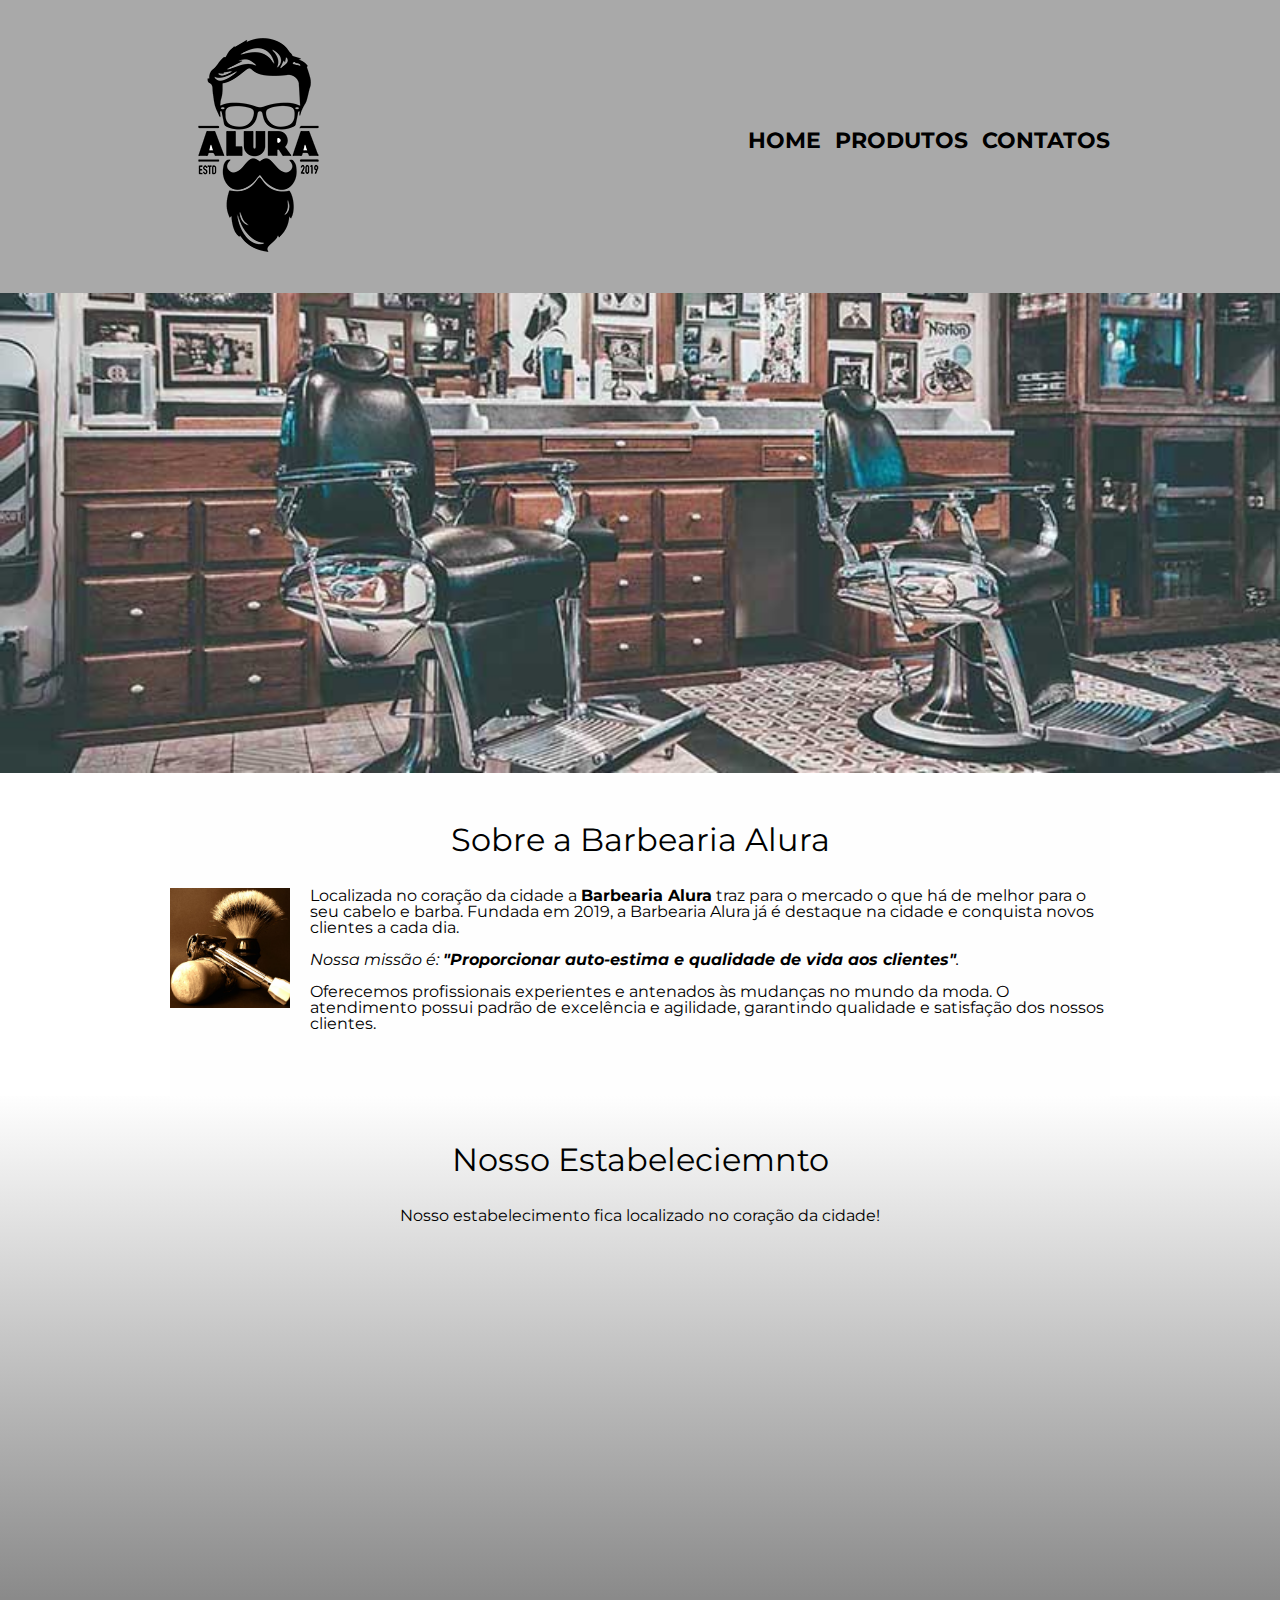
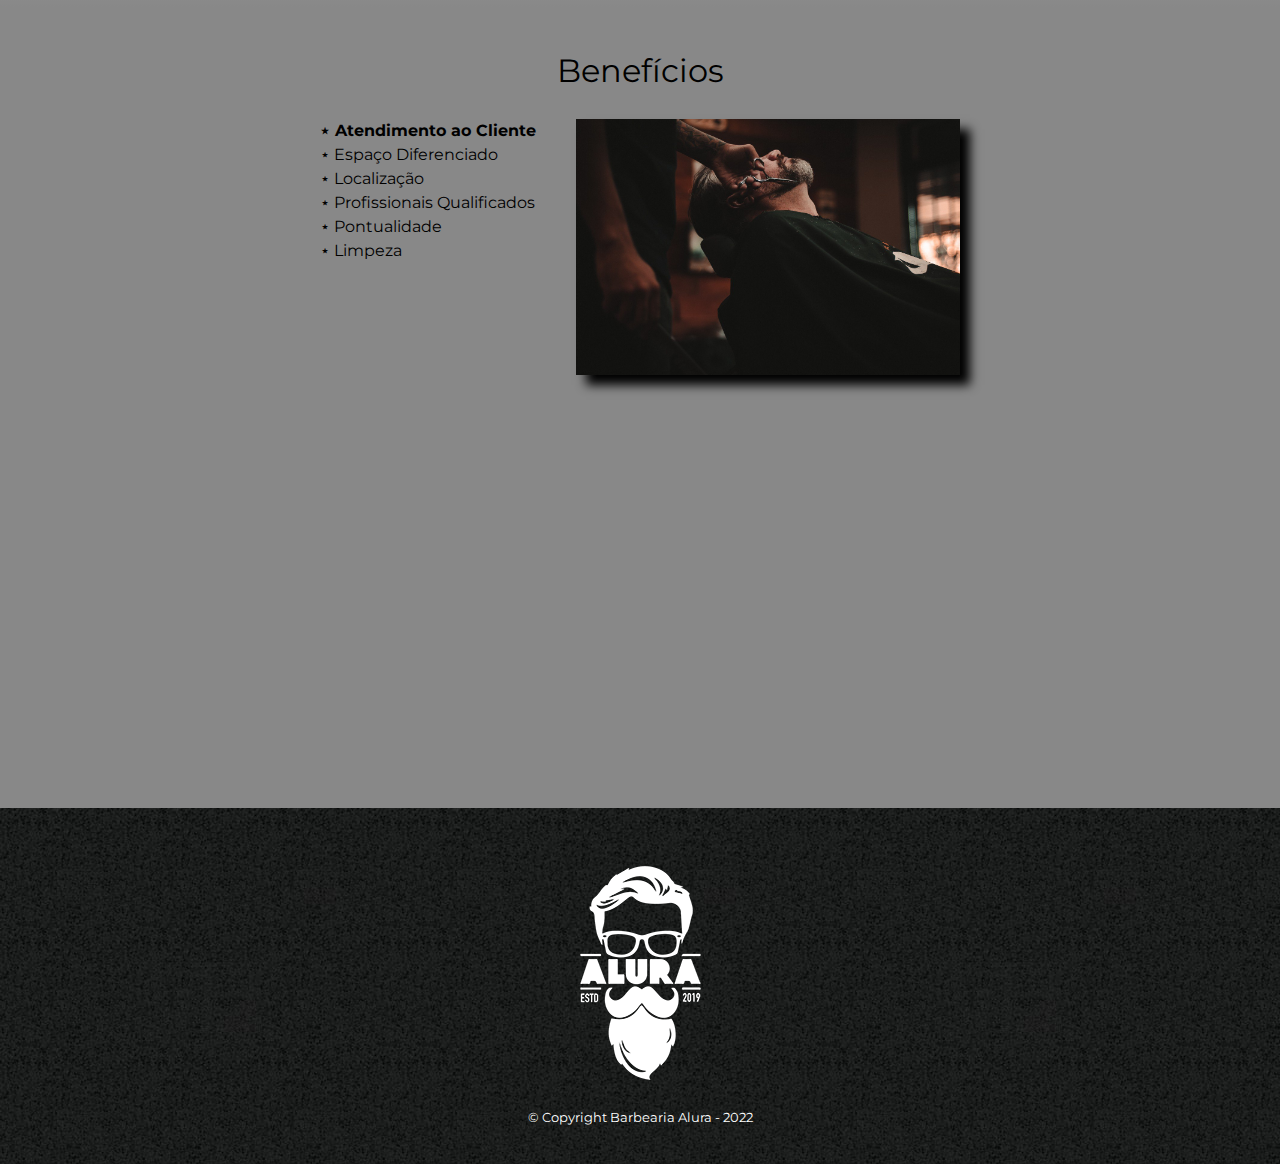
<file: index.html>
<!DOCTYPE html>
<html lang="pt-br">
<head>
    <meta charset="UTF-8">
    <meta http-equiv="X-UA-Compatible" content="IE=edge">
    <meta name="viewport" content="width=device-width, initial-scale=1.0">
    <title>Barbearia Alura</title>
    <link rel="stylesheet" href="reset.css">
    <link rel="stylesheet" href="style.css">
    <link rel="stylesheet" href="mediaquery.css">
    <link href="https://fonts.googleapis.com/css2?family=Montserrat:ital,wght@1,300&display=swap" rel="stylesheet">
    <link rel="shortcut icon" href="favicon-16x16.png" type="image/x-icon">
</head>
<body>
    <header>
        <div class="caixa">
            <h1 class="img"><img src="imagens/logo.png" alt="logo"></h1>
            <nav>
                <ul>
                    <li><a href="index.html">Home</a></li>
                    <li><a href="produtos.html">Produtos</a></li>
                    <li><a href="contatos.html">Contatos</a></li>
                </ul>
            </nav>
        </div>
        
    </header>
    <img class="banner" src="banner/banner.jpg" alt="barbearia">
    <main>
        <section class="principal">
            <h2 class="titulo-principal">Sobre a Barbearia Alura</h2>

            <img class="utensilios" src="utensilios.jpg" alt="Utensilios">
        
            <p>Localizada no coração da cidade a <strong>Barbearia Alura</strong> traz para o mercado o que há de melhor para o seu cabelo e barba. Fundada em 2019, a Barbearia Alura já é destaque na cidade e conquista novos clientes a cada dia.</p>
            <p id="missao"><em>Nossa missão é: <strong>"Proporcionar auto-estima e qualidade de vida aos clientes"</strong>.</em></p>
            <p>Oferecemos profissionais experientes e antenados às mudanças no mundo da moda. O atendimento possui padrão de excelência e agilidade, garantindo qualidade e satisfação dos nossos clientes.</p>
        </section>

        <section class="mapa">
            <h3 class="titulo-principal">Nosso Estabeleciemnto</h3>
            <p>Nosso estabelecimento fica localizado no coração da cidade!</p>
            
            <div class="mapa-conteudo"><iframe src="https://www.google.com/maps/embed?pb=!1m16!1m12!1m3!1d14628.426224794162!2d-46.66922626044918!3d-23.5646162!2m3!1f0!2f0!3f0!3m2!1i1024!2i768!4f13.1!2m1!1salura%20s%C3%A3o%20paulo!5e0!3m2!1spt-BR!2sbr!4v1671206126394!5m2!1spt-BR!2sbr" width="100%" height="300" style="border:0;" allowfullscreen="" loading="lazy" referrerpolicy="no-referrer-when-downgrade"></iframe>
            </div>

        </section>


       
            <section class="beneficios">
                <h3 class="titulo-principal">Benefícios</h3>

                <div class="conteudo-beneficios">
                    <ul class="lista-beneficios">
                        <li class="itens">Atendimento ao Cliente</li>
                        <li class="itens">Espaço Diferenciado</li>
                        <li class="itens">Localização</li>
                        <li class="itens">Profissionais Qualificados</li>
                        <li class="itens">Pontualidade</li>
                        <li class="itens">Limpeza</li>
                    </ul><img class="imagem-beneficios" src="beneficios/beneficios.jpg" alt="beneficios">
                </div>
            
            <div class="video">
                <iframe width="100%" height="315" src="https://www.youtube.com/embed/wcVVXUV0YUY" title="YouTube video player" frameborder="0" allow="accelerometer; autoplay; clipboard-write; encrypted-media; gyroscope; picture-in-picture" allowfullscreen></iframe>
            </div>
        </section>
    </main>

    <footer>
        <img src="imagens/logo-branco.png" alt="">
        <p class="copy">	
            &copy; Copyright Barbearia Alura - 2022</p>
    </footer>


</body>
</html>
</file>
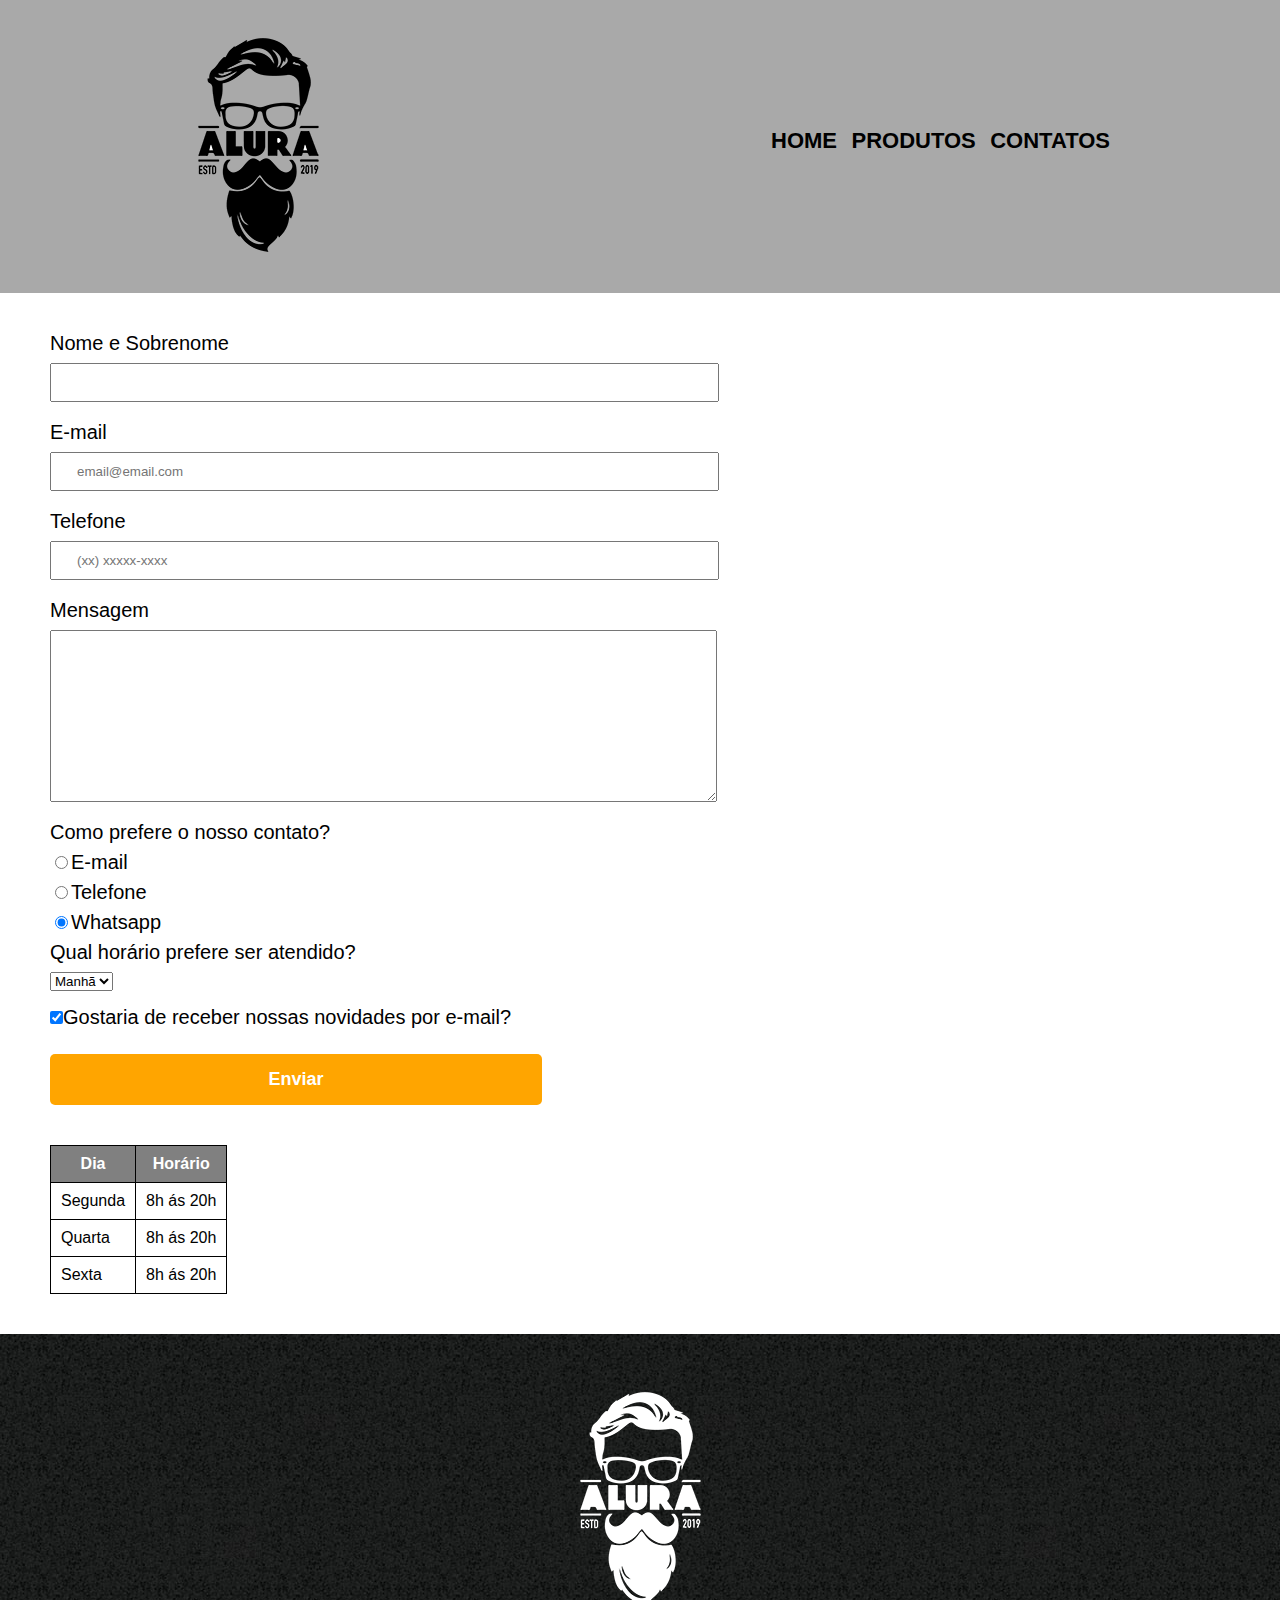
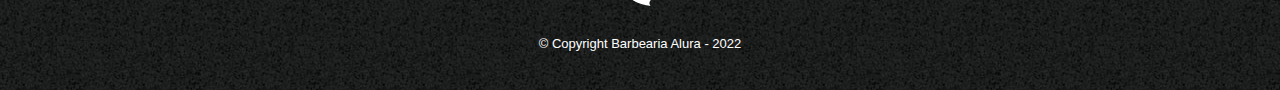
<file: contatos.html>
<!DOCTYPE html>
<html lang="pt-br">
<head>
    <meta charset="UTF-8">
    <meta http-equiv="X-UA-Compatible" content="IE=edge">
    <meta name="viewport" content="width=device-width, initial-scale=1.0">
    <title>Contato - Barbearia Alura</title>
    <link rel="stylesheet" href="reset.css">
    <link rel="stylesheet" href="style.css">
    <link rel="stylesheet" href="mediaquery.css">
    <link rel="shortcut icon" href="favicon.ico" type="image/x-icon">
</head>
<body>
    <header>
        <div class="caixa">
            <h1 class="img"><img src="imagens/logo.png" alt="logo"></h1>
            <nav>
                <ul>
                    <li><a href="index.html">Home</a></li>
                    <li><a href="produtos.html">Produtos</a></li>
                    <li><a href="contatos.html">Contatos</a></li>
                </ul>
            </nav>
        </div>
    </header>

    <main class="pagina-contatos">
        <form action="">
            <label for="nomeesobrenome">Nome e Sobrenome</label>
            <input type="text" name="enomeesobrenome" id="nomeesobrenome" class="input-padrao" required>

            <label for="email">E-mail</label>
            <input type="email" name="iemail" id="email" class="input-padrao" required placeholder="email@email.com">

            <label for="telefone">Telefone</label>
            <input type="tel" name="" id="telefone" class="input-padrao" required placeholder="(xx) xxxxx-xxxx">

            <label for="mensagem">Mensagem</label>
            <textarea name="" id="mensagem" cols="60" rows="10" class="input-padrao" required></textarea>

            
            <fieldset>
                <legend>Como prefere o nosso contato?</legend>
                <label for="radio-email"><input type="radio" name="contato" id="radio-email" value="email">E-mail</label>
                <label for="radio-telefone"><input type="radio" name="contato" id="radio-telefone" value="telefone">Telefone</label>
                <label for="radio-whatsapp"><input type="radio" name="contato" id="radio-whatsapp" value="whatsapp" checked>Whatsapp</label>
                
            </fieldset>
        

        
            <fieldset>
                <legend>Qual horário prefere ser atendido?</legend>
                <select name="" id="">
                    <option value="">Manhã</option>
                    <option value="">Tarde</option>
                    <option value="">Noite</option>
                </select>
            </fieldset>
            

            <label><input type ="checkbox" class="checkbox" checked>Gostaria de receber nossas novidades por e-mail?</label>
            

            <input type="submit" value="Enviar" class="enviar">
        </form>
        <table>
            <thead>
                <tr>
                    <th>Dia</th>
                    <th>Horário</th>
                </tr>
            </thead>
            <tbody>
                <tr>
                    <td>Segunda</td>
                    <td>8h ás 20h</td>
                </tr>
                <tr>
                    <td>Quarta</td>
                    <td>8h ás 20h</td>
                </tr>
                <tr>
                    <td>Sexta</td>
                    <td>8h ás 20h</td>
                </tr>
            </tbody>
        </table>
    </main>
    
    <footer>
        <img src="imagens/logo-branco.png" alt="Logo da Barbearia Alura">
        <p class="copy">	
            &copy; Copyright Barbearia Alura - 2022</p>
    </footer>
</body>
</html>
</file>
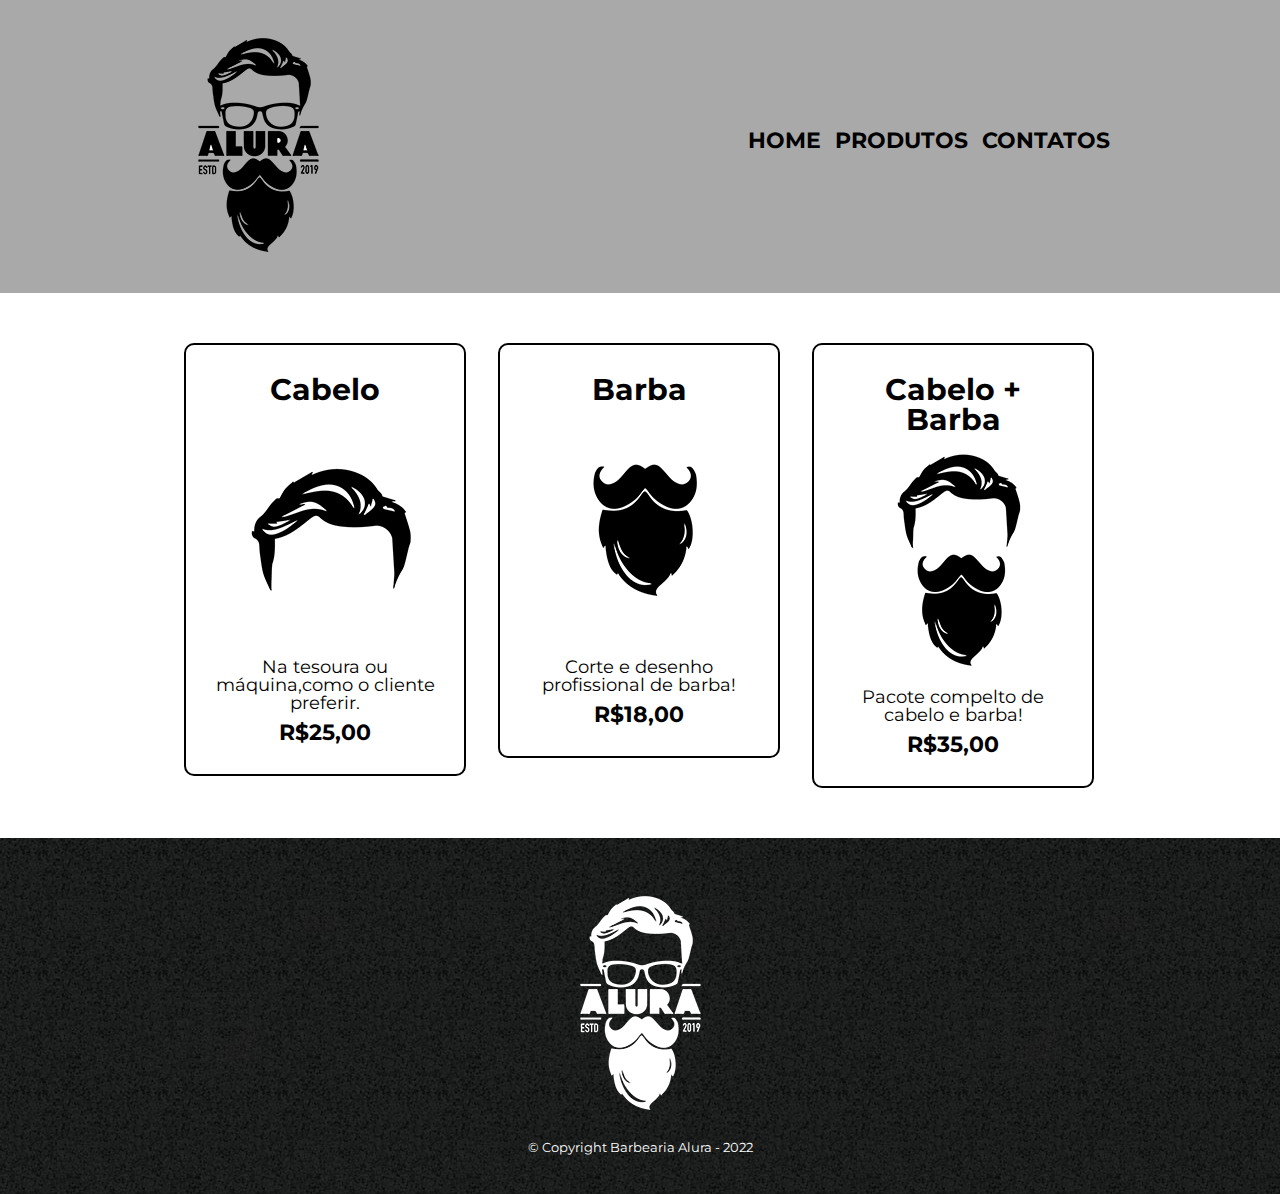
<file: produtos.html>
<!DOCTYPE html>
<html lang="pt-br">
<head>
    <meta charset="UTF-8">
    <meta http-equiv="X-UA-Compatible" content="IE=edge">
    <meta name="viewport" content="width=device-width, initial-scale=1.0">
    <title>Produtos - Barbearia Alura</title>
    <link rel="stylesheet" href="reset.css">
    <link rel="stylesheet" href="produtos.css">
    <link rel="stylesheet" href="mediaquery.css">
    <link href="https://fonts.googleapis.com/css2?family=Montserrat:ital,wght@1,300&display=swap" rel="stylesheet">
    <link rel="shortcut icon" href="favicon-16x16.png" type="image/x-icon">
    
</head>
<body>
    <header>
        <div class="caixa">
            <h1 class="img"><img src="imagens/logo.png" alt="logo"></h1>
            <nav>
                <ul>
                    <li><a href="index.html">Home</a></li>
                    <li><a href="produtos.html">Produtos</a></li>
                    <li><a href="contatos.html">Contatos</a></li>
                </ul>
            </nav>
        </div>
    </header>

    <main>
       <ul class="produtos" >
           <li><h2>Cabelo</h2>
                <img class="barba-cabelo" src="imagens/cabelo.jpg" alt="Cabelo">
                <p class="descricao">Na tesoura ou máquina,como o cliente preferir.</p>
                <p class="preco">R$25,00</p>
           </li>
           <li><h2>Barba</h2>
                <img class="barba-cabelo" src="imagens/barba.jpg" alt="Barba">
                <p class="descricao">Corte e desenho profissional de barba!</p>
                <p class="preco">R$18,00</p>
        
           </li>
           <li><h2>Cabelo + Barba</h2>
                <img class="barba-cabelo" src="imagens/cabelo+barba.jpg" alt="Cabelo e Barba">
                <p class="descricao">Pacote compelto de cabelo e barba!</p>
                <p class="preco">R$35,00</p>
           </li>
       </ul>
    </main>

    <footer>
        <img src="imagens/logo-branco.png" alt="">
        <p class="copy">	
            &copy; Copyright Barbearia Alura - 2022</p>
    </footer>
    
</body>
</html>
</file>
<file: style.css>
body {
    font-family: 'Montserrat', sans-serif;
}

header {
    background: rgba(128, 128, 128, 0.678);
    padding: 20px 0;
}

.caixa {
    position: relative;
    width: 940px;
    margin: 0 auto;
}

nav {
    position: absolute;
    top: 110px;
    right: 0;
}

nav li {
    display: inline;
    margin-left: 10px;
    
}

nav a {
    text-transform: uppercase;
    color: black;
    font-weight: bold;
    font-size: 22px;
    text-decoration: none;
    
}

nav a:hover{
    color: #c78d19d2;
    text-decoration: underline;
}

.produtos {
    width: 940px;
    margin: 0 auto;
    padding: 50px 0;
}

.produtos li {
    display: inline-block;
    width: 30%;
    text-align: center;
    vertical-align: top;
    margin: 0 1.5%;
    box-sizing: border-box;
    padding: 30px 20px;
    border: 2px  solid black;
    border-radius: 10px ;
}

.produtos li:hover {
    border-color: #c78d19d2 ;
}

.produtos li:active{
    border-color: green;
}

.produtos li:hover h2{
    font-size: 33px;
}

.produtos h2 {
    font-size: 30px;
    font-weight: bold;
}

.preco {
    font-size: 22px;
    font-weight: bold;
    margin-top: 10px;
}

.descricao{
    font-size: 18px;
}

footer {
    background-image: url(imagens/bg.jpg);
    text-align: center;
    padding: 40px 0;
}

/* Estilo Contato */

.pagina-contatos {
    padding-left: 50px;
}

.copy {
    font-size: 13px ;
    color: white;
    margin-top: 10px ;
}



form {
    margin: 40px 0 ;
}

form label, form legend {
    display: block;
    font-size: 20px ;
    margin-bottom: 10px;
}

.input-padrao {
    display: block;
    margin-bottom: 20px;
    padding: 10px 25px;
    width: 50%;
}

.checkbox {
    margin: 20px 0;
}

.enviar {
    width: 40%;
    font-size: 18px;
    padding: 15px 0;
    background: orange;
    color: white;
    font-weight: bold;
    border: none;
    border-radius: 5px;
    transition: 1s all;
    cursor: pointer;
}

.enviar:hover {
    background: darkorange;
    transform: scale(1.1);
    
    
}

table{
    margin: 20px 0 40px;
}

thead{
    background: gray;
    color: white;
    font-weight: bold;
}

td, th{
    border: 1px solid black;
    padding: 10px;
}

/* css da página principal*/

.banner {
    width: 100%;

}

.titulo-principal {
    text-align: center;
    font-size: 2em;
    margin: 0 0 1em;
    clear: left;
}



.principal{
    padding: 3em 0;
    background: #FEFEFE;
    width: 940px;
    margin: 0 auto;
}

.principal p {
    margin: 0 0 1em;
}

.principal strong {
    font-weight: bold;

}

.principal em {
    font-style: italic;
}

.utensilios {
    float: left;
    width: 120px;
    margin: 0 20px 20px 0 ;
}

.mapa{
    padding: 3em 0;
    background: linear-gradient(#FEFEFE,#888888);
}

.mapa-conteudo {
    width: 940px;
    margin: 0 auto;
}

.mapa p {
    margin: 0 0 2em;
    text-align: center;
}

.beneficios{
    padding: 3em 0;
    background: #888888;
    
} 

.conteudo-beneficios {
    width: 640px;
    margin: 0 auto;
}

.lista-beneficios{
    display: inline-block;
    vertical-align: top;
    width: 40%;
    
}

.imagem-beneficios {
    width: 60%;
    opacity: 1;
    transition: 400ms;
    box-shadow: 10px 10px 10px 0 black;
    
}

.imagem-beneficios:hover{
    opacity: 0.3;
}

.itens{
    line-height: 1.5;
}

.itens:first-child{
    font-weight: bold;
}

.itens::before{
    content: "⋆ ";
}



.video{
    width: 560px;
    margin: 2em auto;
}
</file>
<file: mediaquery.css>
@charset "UTF-8";

@media screen and (min-width: 300px) and (max-width:768px){

   /* Página Homer*/

    .titulo-principal, .conteudo-beneficios, .beneficios, .principal, .video, .caixa, .mapa {
        width: 100%;
        margin: auto;
        
    }

    .titulo-principal {
        padding: 20px 0;
    }

    .principal p {
        display: block;
        text-align: center;
        text-indent: 10px;
        padding: 5px;
        line-height: 20px;

    }

    .img {
        text-align: center;
    }

    .mapa-conteudo {
        width: 100%;
    }


    .imagem-beneficios {
        width: 50%;
    }

    .lista-beneficios {
        padding: 10px 10px;
    }

    .utensilios {
        display: block;
        width:  90%;
        margin: auto;
        height: 250px;
        padding-top: 10px;
        padding-bottom: 10px;
        padding-left: 20px;
        
        
}

    .mapa-conteudo {
        width: 400px
    }

    nav {
        position: static;
        
    }
    
    /* Página produtos*/

    .produtos {
        display: flex;
        flex-direction: column;
        align-items: center;
        width: 100%;
       
        
    }

    .produtos li {
        margin-top: 20px;
        width: 50%;
    }

    .barba-cabelo {
        width: 100%;
    }

    .descricao {
        line-height: 20px;
        text-align: center;
        text-indent: 10px;
    }

    


    
}

@media screen and (min-width: 768px) and (max-width: 992px) {

    

    
}
</file>
<file: produtos.css>
body {
    font-family: 'Montserrat', sans-serif;
}

header {
    background: rgba(128, 128, 128, 0.678);
    padding: 20px 0;
}

.caixa {
    position: relative;
    width: 940px;
    margin: 0 auto;
}

nav {
    position: absolute;
    top: 110px;
    right: 0;
}

nav li {
    display: inline;
    margin-left: 10px;
    
}

nav a {
    text-transform: uppercase;
    color: black;
    font-weight: bold;
    font-size: 22px;
    text-decoration: none;
    
}

nav a:hover{
    color: #c78d19d2;
    text-decoration: underline;
}

.produtos {
    width: 940px;
    margin: 0 auto;
    padding: 50px 0;
}

.produtos li {
    display: inline-block;
    width: 30%;
    text-align: center;
    vertical-align: top;
    margin: 0 1.5%;
    box-sizing: border-box;
    padding: 30px 20px;
    border: 2px  solid black;
    border-radius: 10px ;
}

.produtos li:hover {
    border-color: #c78d19d2 ;
}

.produtos li:active{
    border-color: green;
}

.produtos li:hover h2{
    font-size: 33px;
}

.produtos h2 {
    font-size: 30px;
    font-weight: bold;
}

.preco {
    font-size: 22px;
    font-weight: bold;
    margin-top: 10px;
}

.descricao{
    font-size: 18px;
}

footer {
    background-image: url(imagens/bg.jpg);
    text-align: center;
    padding: 40px 0;
}

.copy {
    font-size: 13px ;
    color: white;
    margin-top: 10px ;
}
</file>
